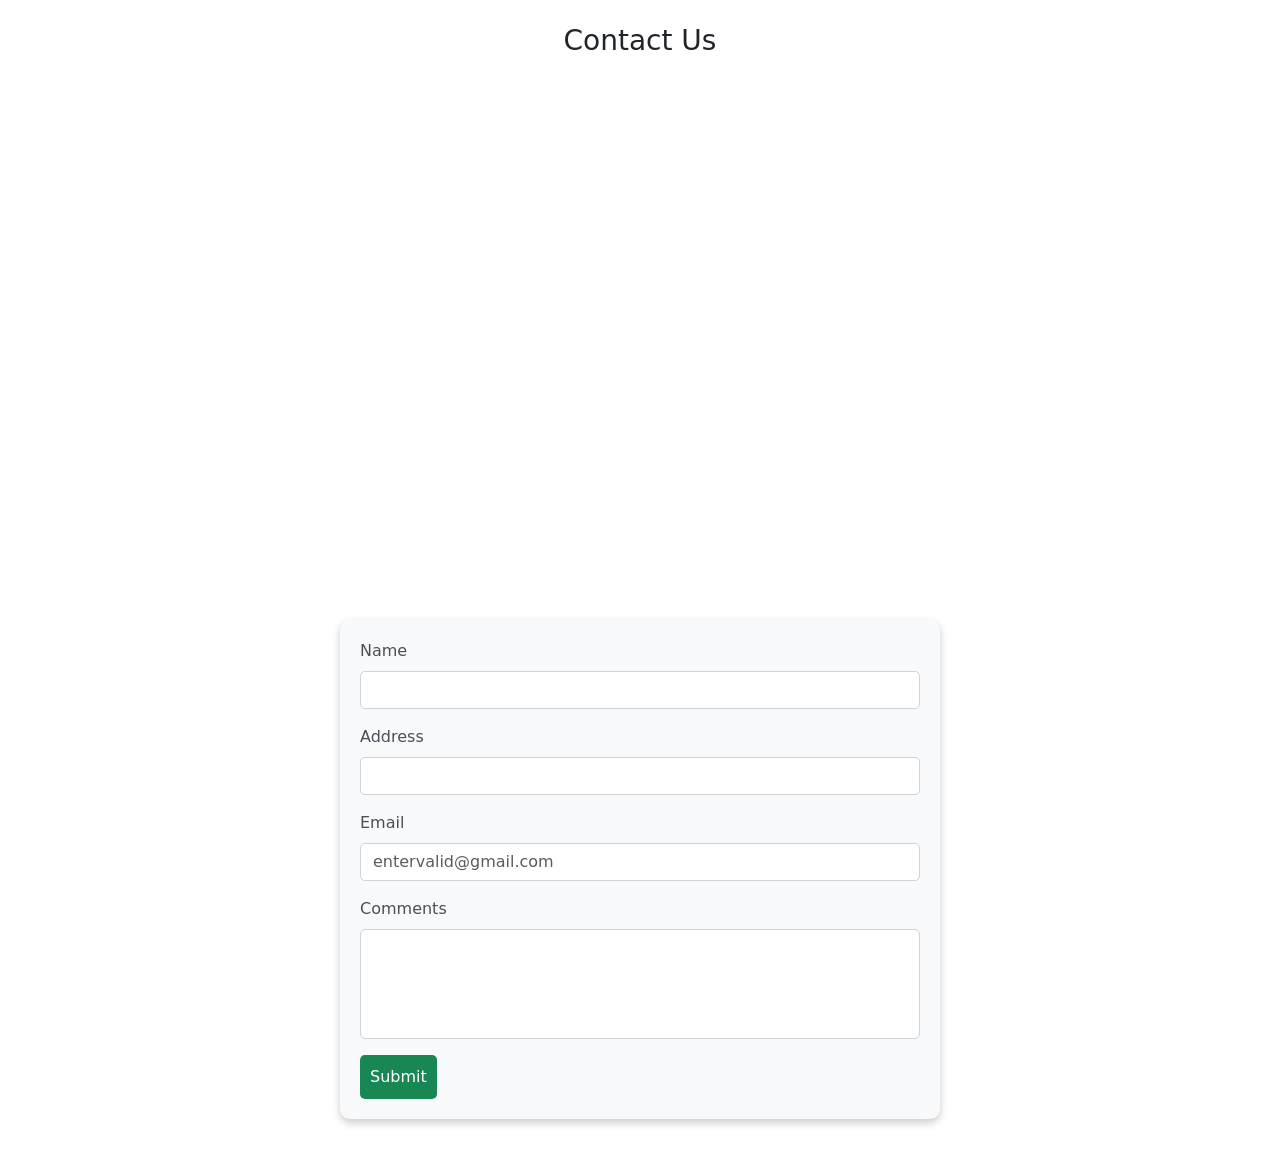
<file: Qn6-contactForm.html>
<!DOCTYPE html>
<html lang="en">
<head>
    <meta charset="UTF-8">
    <meta http-equiv="X-UA-Compatible" content="IE=edge">
    <meta name="viewport" content="width=device-width, initial-scale=1.0">
    <title>Contact Us</title>
    <link rel="stylesheet" href="https://cdn.jsdelivr.net/npm/bootstrap@5.3.0-alpha1/dist/css/bootstrap.min.css">
    <script src="https://cdn.jsdelivr.net/npm/bootstrap@5.3.0-alpha1/dist/js/bootstrap.bundle.min.js"></script>
    <style>
        /* Styling for the map */
        #map {
            height: 400px;
            width: 100%;
        }

        /* Styling for the contact form */
        .contact-form {
            max-width: 600px;
            margin: 30px auto;
            padding: 20px;
            border-radius: 10px;
            background-color: #f8f9fa;
            box-shadow: 0 4px 8px rgba(0,0,0,0.2);
        }

        .contact-form label {
            color: #495057;
        }

        .contact-form input, .contact-form textarea {
            border-radius: 5px;
            border-color: #ced4da;
        }

        .contact-form input[type="submit"] {
            background-color: #198754;
            color: white;
            border: none;
            border-radius: 5px;
            padding: 10px;
            cursor: pointer;
        }

        .contact-form input[type="submit"]:hover {
            background-color: #157347;
        }

        .contact-form textarea {
            resize: none;
        }

        .map-container {
            margin-bottom: 30px;
        }
    </style>
</head>
<body>
    <div class="container">
        <h3 class="text-center my-4">Contact Us</h3>
        
        <!-- Google Maps iframe -->
        <div class="map-container">
            <iframe src="https://www.google.com/maps/embed?pb=!1m14!1m12!1m3!1d7933.361779739265!2d39.20594103711044!3d-6.173461358592471!2m3!1f0!2f0!3f0!3m2!1i1024!2i768!4f13.1!5e0!3m2!1sen!2stz!4v1683186961897!5m2!1sen!2stz" width="100%" height="500" style="border:0;" allowfullscreen="" loading="lazy" referrerpolicy="no-referrer-when-downgrade"></iframe>
        </div>
        
        <!-- Contact form -->
        <form id="contact-form" class="contact-form">
            <div class="mb-3">
                <label for="name" class="form-label">Name</label>
                <input type="text" id="name" name="name" class="form-control" required>
            </div>
            
            <div class="mb-3">
                <label for="address" class="form-label">Address</label>
                <input type="text" id="address" name="address" class="form-control" required>
            </div>
            
            <div class="mb-3">
                <label for="email" class="form-label">Email</label>
                <input type="email" id="email" name="email" class="form-control" placeholder="entervalid@gmail.com" required>
            </div>
            
            <div class="mb-3">
                <label for="comments" class="form-label">Comments</label>
                <textarea id="comments" name="comments" class="form-control" rows="4" required></textarea>
            </div>
            
            <p id="submission" class="text-center"></p>
            <input type="submit" value="Submit">
        </form>
    </div>

    <script>
        // Store form data in local storage on submit
        document.getElementById("contact-form").addEventListener("submit", function(event) {
            event.preventDefault();
            
            let formData = {
                name: document.getElementById("name").value,
                address: document.getElementById("address").value,
                email: document.getElementById("email").value,
                comments: document.getElementById("comments").value
            };
            
            let storedData = JSON.parse(localStorage.getItem("contactFormData")) || [];
            storedData.push(formData);
            localStorage.setItem("contactFormData", JSON.stringify(storedData));

            alert("The form has been successfully submitted with " + formData.name + " in the " + formData.email + " account");
            
            function UserConfirmation() {
                if (confirm("Confirm")) {
                    document.querySelector("#submission").innerHTML = "Successfully confirmed";
                } else {
                    document.querySelector("#submission").innerHTML = "Cancelled";
                }
            }

            UserConfirmation();
            document.getElementById("contact-form").reset();
        });
    </script>
</body>
</html>
</file>
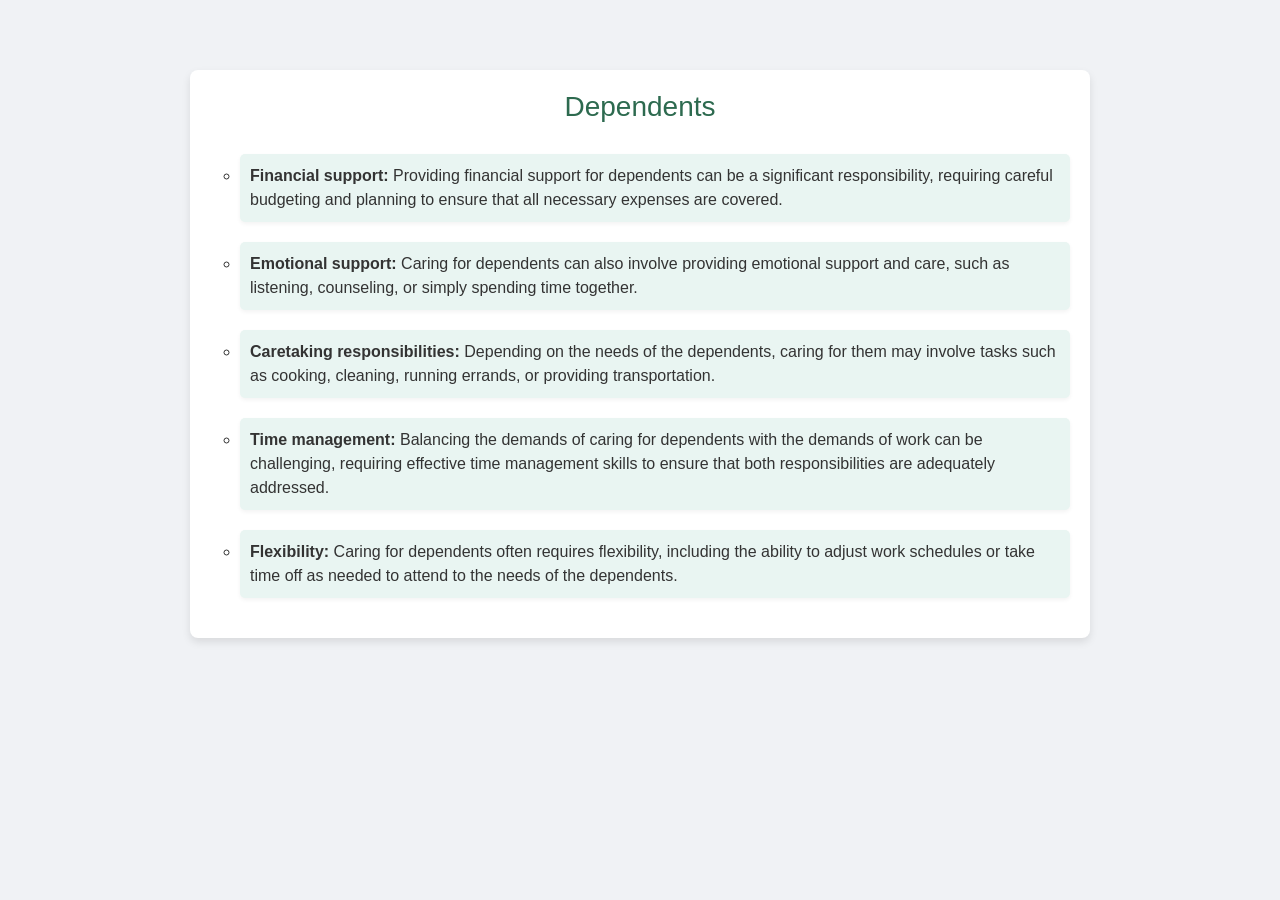
<file: Qn6-dependents.html>
<!DOCTYPE html>
<html lang="en">
<head>
    <meta charset="UTF-8">
    <meta http-equiv="X-UA-Compatible" content="IE=edge">
    <meta name="viewport" content="width=device-width, initial-scale=1.0">
    <title>Dependents</title>
    <!-- Bootstrap CSS -->
    <link rel="stylesheet" href="https://cdn.jsdelivr.net/npm/bootstrap@5.3.0-alpha1/dist/css/bootstrap.min.css">
    <!-- Bootstrap Bundle JS -->
    <script src="https://cdn.jsdelivr.net/npm/bootstrap@5.3.0-alpha1/dist/js/bootstrap.bundle.min.js"></script>
    <!-- Custom CSS -->
    <style>
        body {
            background-color: #f0f2f5;
            color: #333;
            padding: 30px;
            font-family: Arial, sans-serif;
        }
        .container {
            max-width: 900px;
            margin-top: 40px;
            padding: 20px;
            background-color: #fff;
            border-radius: 8px;
            box-shadow: 0 4px 8px rgba(0, 0, 0, 0.1);
        }
        h3 {
            color: #2d6a4f;
            margin-bottom: 30px;
            text-align: center;
        }
        ul {
            list-style-type: circle;
            padding-left: 30px;
        }
        li {
            margin-bottom: 20px;
        }
        .highlight {
            background-color: #e9f5f2;
            padding: 10px;
            border-radius: 5px;
            box-shadow: 0 2px 4px rgba(0, 0, 0, 0.05);
        }
    </style>
</head>
<body>
    <div class="container">
        <h3>Dependents</h3>
        <ul>
            <li class="highlight">
                <strong>Financial support:</strong> Providing financial support for dependents can be a significant responsibility, requiring careful budgeting and planning to ensure that all necessary expenses are covered.
            </li>
            <li class="highlight">
                <strong>Emotional support:</strong> Caring for dependents can also involve providing emotional support and care, such as listening, counseling, or simply spending time together.
            </li>
            <li class="highlight">
                <strong>Caretaking responsibilities:</strong> Depending on the needs of the dependents, caring for them may involve tasks such as cooking, cleaning, running errands, or providing transportation.
            </li>
            <li class="highlight">
                <strong>Time management:</strong> Balancing the demands of caring for dependents with the demands of work can be challenging, requiring effective time management skills to ensure that both responsibilities are adequately addressed.
            </li>
            <li class="highlight">
                <strong>Flexibility:</strong> Caring for dependents often requires flexibility, including the ability to adjust work schedules or take time off as needed to attend to the needs of the dependents.
            </li>
        </ul>
    </div>
</body>
</html>
</file>
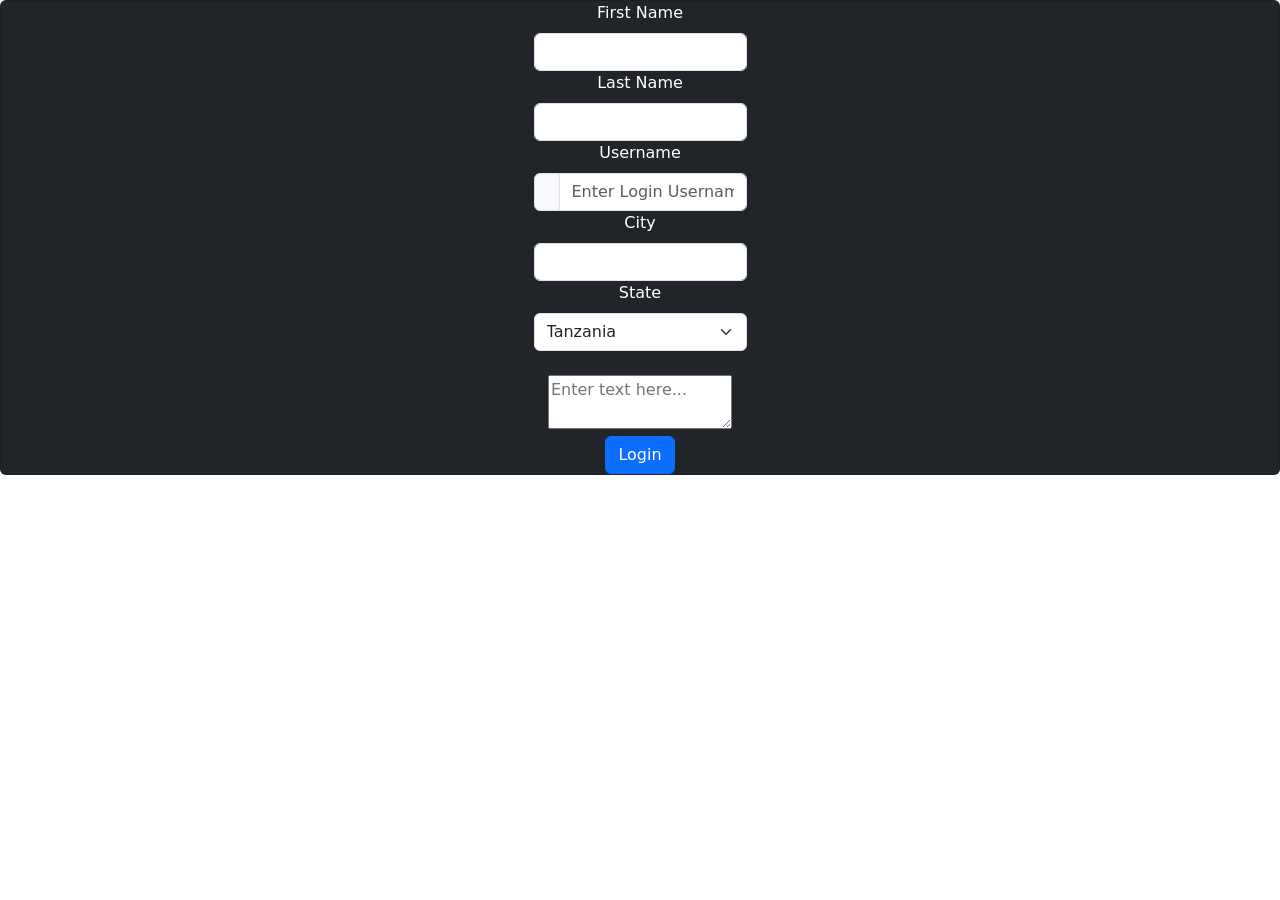
<file: Qn6-FirstLogin.html>
<!DOCTYPE html>
<html lang="en">
<head>
    <meta charset="UTF-8">
    <meta http-equiv="X-UA-Compatible" content="IE=edge">
    <meta name="viewport" content="width=device-width, initial-scale=1.0">
    <title>Loing</title>
    <link rel="stylesheet" type="text/css" href="	
    https://cdn.jsdelivr.net/npm/bootstrap@5.3.0-alpha1/dist/css/bootstrap.min.css">
    <link rel="stylesheet" type="text/css"
    href="https://cdn.jsdelivr.net/npm/bootstrap@5.3.0-alpha1/dist/js/bootstrap.bundle.min.js">
</head>
<body>
    <div class="card text-bg-dark">
        <center>
    
        <form action="Question%206.html">
        <div class="col-md-2">
        <label for="validationCustom01" class="form-label">First Name</label>
        <input type="text" class="form-control" id="validationCustom01"required>
        <div class="valid-feedback">
        </div>
      </div>
      <div class="col-md-2">
        <label for="validationCustom02" class="form-label">Last Name</label>
        <input type="text" class="form-control" id="validationCustom02" required>
        <div class="valid-feedback">
     
        </div>
      </div>
      <div class="col-md-2">
        <label for="validationCustomUsername" class="form-label">Username</label>
        <div class="input-group has-validation">
          <span class="input-group-text" id="inputGroupPrepend"></span>
          <input type="text" class="form-control" id="validationCustomUsername" aria-describedby="inputGroupPrepend" placeholder="Enter Login Username" required>
          <div class="invalid-feedback">
            
          </div>
        </div>
      </div>
      <div class="col-md-2">
        <label for="validationCustom03" class="form-label">City</label>
        <input type="text" class="form-control" id="validationCustom03" required>
      
      </div>
      <div class="col-md-2">
        <label for="validationCustom04" class="form-label">State</label>
        <select class="form-select" id="validationCustom04" required>
            
          <option selected disabled value="">Tanzania</option>
          <option>Kenya</option>
           <option>Russia</option>
            <option>India</option>
             <option>Malessia</option>
        </select>
      <br>  
            <textarea placeholder="Enter text here..."></textarea>
    
      <div class="col-8">
        <button class="btn btn-primary" type="submit">Login </button>
      </div>
            </form>
        </center>
    </div>
    
    
    
    <style>
        .post{
            background-color: lightblue;
        }
      body:hover{
        background-color: rgb(90, 121, 87);
      }
      form:hover{
        background-color: rgb(73, 114, 69);
      }
    </style>
</body>
</html>
</file>
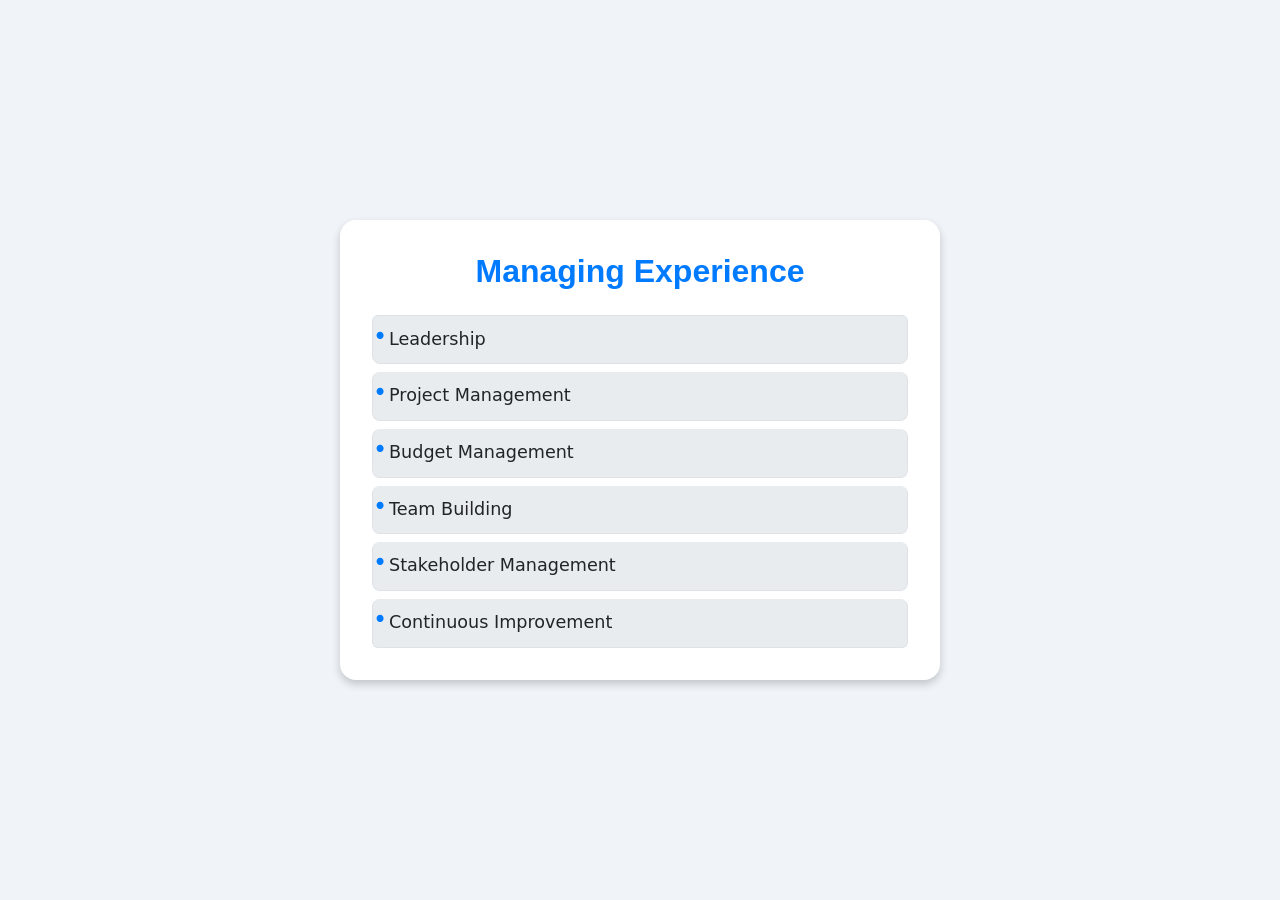
<file: Qn6-managing experience.html>
<!DOCTYPE html>
<html lang="en">

<head>
    <meta charset="UTF-8">
    <meta http-equiv="X-UA-Compatible" content="IE=edge">
    <meta name="viewport" content="width=device-width, initial-scale=1.0">
    <title>Experience</title>
    <!-- Bootstrap CSS -->
    <link rel="stylesheet" href="https://cdn.jsdelivr.net/npm/bootstrap@5.3.0-alpha1/dist/css/bootstrap.min.css">
    <!-- Custom CSS -->
    <style>
        body {
            background-color: #f8f9fa;
            /* Light gray background */
            display: flex;
            justify-content: center;
            align-items: center;
            height: 100vh;
            margin: 0;
        }

        .container {
            background-color: #ffffff;
            /* White background for the content */
            padding: 2rem;
            border-radius: 0.5rem;
            box-shadow: 0 0 1rem rgba(0, 0, 0, 0.1);
        }

        h2 {
            text-align: center;
            color: #007bff;
            /* Bootstrap primary color */
            margin-bottom: 1.5rem;
        }

        ol {
            font-size: 1.1rem;
            color: #495057;
            /* Bootstrap text color */
            line-height: 1.6;
        }

        li {
            margin-bottom: 0.5rem;
        }
    </style>
</head>

<body>
    <!DOCTYPE html>
    <html lang="en">

    <head>
        <meta charset="UTF-8">
        <meta http-equiv="X-UA-Compatible" content="IE=edge">
        <meta name="viewport" content="width=device-width, initial-scale=1.0">
        <title>Experience</title>
        <!-- Bootstrap CSS -->
        <link rel="stylesheet" href="https://cdn.jsdelivr.net/npm/bootstrap@5.3.0-alpha1/dist/css/bootstrap.min.css">
        <!-- Custom CSS -->
        <style>
            body {
                background-color: #f0f4f8;
                /* Very light gray */
                display: flex;
                justify-content: center;
                align-items: center;
                height: 100vh;
                margin: 0;
            }

            .container {
                background-color: #ffffff;
                /* White background */
                padding: 2rem;
                border-radius: 1rem;
                box-shadow: 0 4px 8px rgba(0, 0, 0, 0.2);
                max-width: 600px;
                width: 100%;
            }

            h2 {
                text-align: center;
                color: #007bff;
                /* Bootstrap primary color */
                margin-bottom: 1.5rem;
                font-family: 'Arial', sans-serif;
                font-weight: bold;
            }

            ol {
                font-size: 1.1rem;
                color: #343a40;
                /* Dark gray */
                line-height: 1.8;
            }

            li {
                margin-bottom: 0.75rem;
                position: relative;
                padding-left: 2.5rem;
            }

            li::before {
                content: "\2022";
                /* Bullet point */
                position: absolute;
                left: 0;
                color: #007bff;
                /* Primary color for bullet */
                font-size: 1.5rem;
                top: 0;
            }

            .card {
                border: none;
                background: transparent;
            }

            .card-body {
                padding: 0;
            }

            .list-group-item {
                border-radius: 0.5rem;
                background: #e9ecef;
                /* Light gray background */
                margin-bottom: 0.5rem;
                font-size: 1.1rem;
            }

            .list-group-item:last-child {
                margin-bottom: 0;
            }
        </style>
    </head>

    <body>
        <div class="container">
            <h2>Managing Experience</h2>
            <div class="card">
                <div class="card-body">
                    <ol class="list-group">
                        <li class="list-group-item">Leadership</li>
                        <li class="list-group-item">Project Management</li>
                        <li class="list-group-item">Budget Management</li>
                        <li class="list-group-item">Team Building</li>
                        <li class="list-group-item">Stakeholder Management</li>
                        <li class="list-group-item">Continuous Improvement</li>
                    </ol>
                </div>
            </div>
        </div>
        <!-- Bootstrap Bundle JS -->
        <script src="https://cdn.jsdelivr.net/npm/bootstrap@5.3.0-alpha1/dist/js/bootstrap.bundle.min.js"></script>
    </body>

    </html>

    <!-- Bootstrap Bundle JS -->
    <script src="https://cdn.jsdelivr.net/npm/bootstrap@5.3.0-alpha1/dist/js/bootstrap.bundle.min.js"></script>
</body>

</html>
</file>
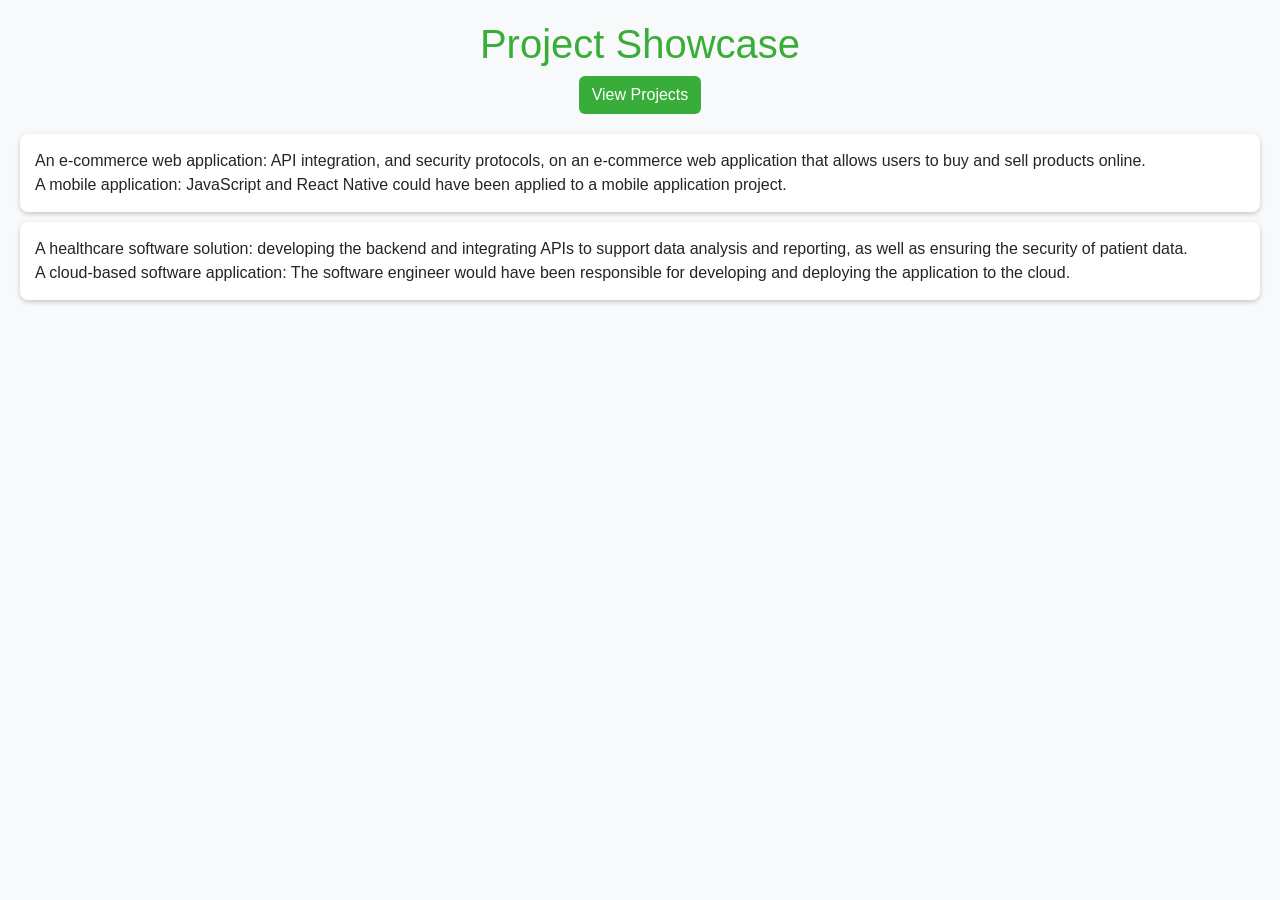
<file: Qn6-projectpage.html>
<!DOCTYPE html>
<html lang="en">
<head>
    <meta charset="UTF-8">
    <meta http-equiv="X-UA-Compatible" content="IE=edge">
    <meta name="viewport" content="width=device-width, initial-scale=1.0">
    <title>Projects</title>
    <link rel="stylesheet" href="https://cdn.jsdelivr.net/npm/bootstrap@5.3.0-alpha1/dist/css/bootstrap.min.css">
    <script src="https://cdn.jsdelivr.net/npm/bootstrap@5.3.0-alpha1/dist/js/bootstrap.bundle.min.js"></script>
    <style>
        body {
            background-color: #f8f9fa;
            font-family: Arial, sans-serif;
        }

        .heading {
            text-align: center;
            margin: 20px;
        }

        .heading h1 {
            color: rgb(57, 173, 57);
        }

        .btn-custom {
            background-color: rgb(57, 173, 57);
            color: #fff;
        }

        .btn-custom:hover {
            background-color: #45a045;
        }

        .project {
            margin: 20px;
        }

        .project ul {
            list-style-type: none;
            padding: 0;
        }

        .project li {
            background-color: #fff;
            border-radius: 8px;
            box-shadow: 0 2px 5px rgba(0,0,0,0.2);
            padding: 15px;
            margin-bottom: 10px;
        }

        .modal-content {
            background-color: #fff;
            border-radius: 8px;
        }

        .modal-content p {
            margin: 0;
        }

        .modal-content .close {
            color: #aaa;
            font-size: 28px;
            font-weight: bold;
        }

        .modal-content .close:hover,
        .modal-content .close:focus {
            color: black;
            text-decoration: none;
            cursor: pointer;
        }

        .modal {
            display: none;
            position: fixed;
            z-index: 1;
            left: 0;
            top: 0;
            width: 100%;
            height: 100%;
            overflow: auto;
            background-color: rgba(0,0,0,0.4);
        }
    </style>
</head>
<body>
    <div class="heading">
        <h1>Project Showcase</h1>
        <button class="btn btn-custom" data-bs-toggle="modal" data-bs-target="#myModal">View Projects</button>
    </div>
    
    <div class="project">
        <ul>
            <li>
                An e-commerce web application: API integration, and security protocols,
                on an e-commerce web application that allows users
                to buy and sell products online. <br>
                A mobile application: JavaScript
                and React Native could have been applied to a mobile application project.
            </li>
            <li>
                A healthcare software solution: developing the backend and integrating APIs to
                support data analysis and reporting, as well as ensuring the security of patient data. <br>
                A cloud-based software application: The software
                engineer would have been responsible for developing and deploying the
                application to the cloud.
            </li>
        </ul>
    </div>

    <div class="modal fade" id="myModal" tabindex="-1" aria-labelledby="myModalLabel" aria-hidden="true">
        <div class="modal-dialog">
            <div class="modal-content">
                <div class="modal-header">
                    <h5 class="modal-title" id="myModalLabel">Project List</h5>
                    <button type="button" class="btn-close" data-bs-dismiss="modal" aria-label="Close"></button>
                </div>
                <div class="modal-body">
                    <p>
                        Cloud-based software application,
                        E-commerce web application,
                        Healthcare software solution,
                        Mobile application development
                    </p>
                </div>
            </div>
        </div>
    </div>
</body>
</html>
</file>
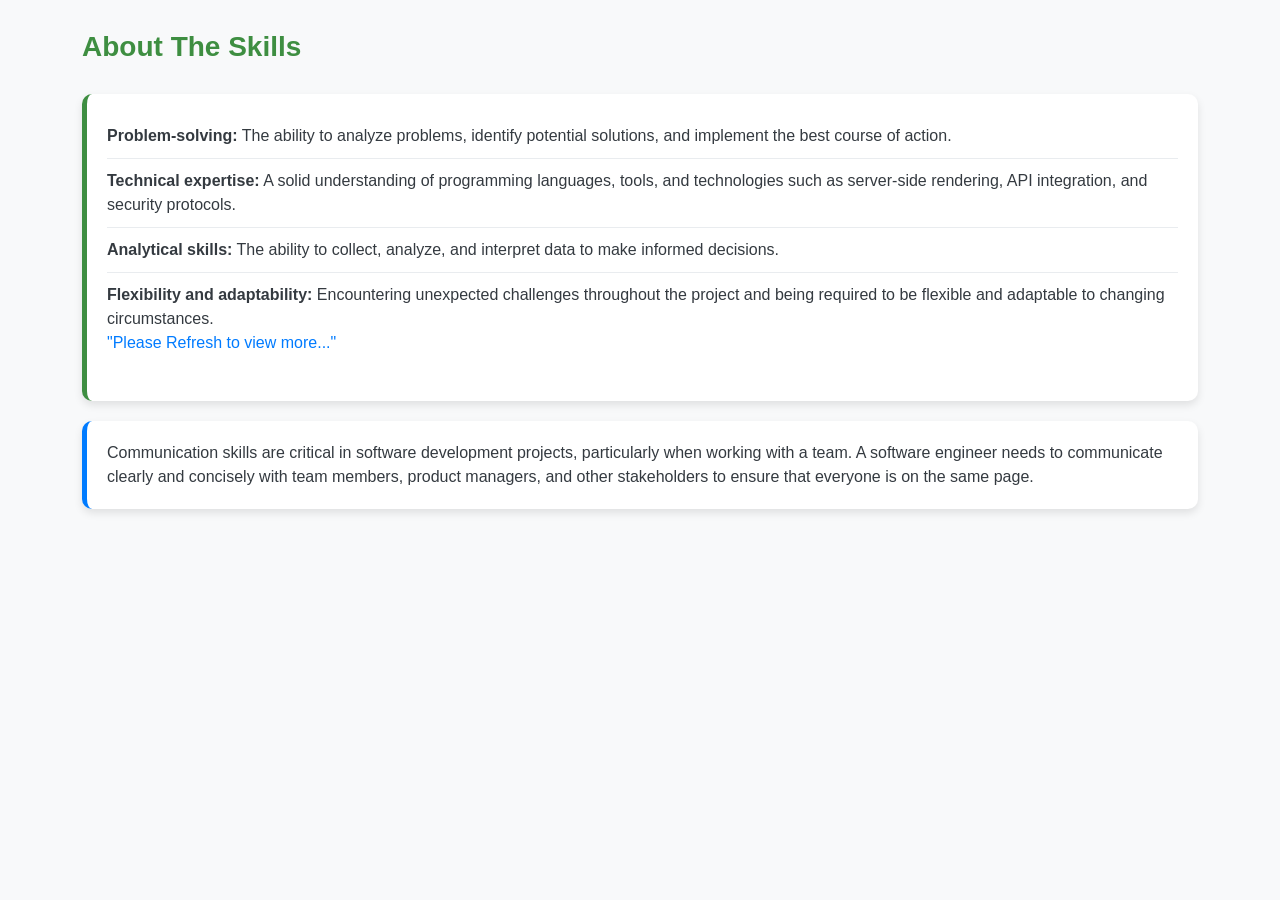
<file: Qn6-skills.html>
<!DOCTYPE html>
<html lang="en">
<head>
    <meta charset="UTF-8">
    <meta http-equiv="X-UA-Compatible" content="IE=edge">
    <meta name="viewport" content="width=device-width, initial-scale=1.0">
    <title>Skills</title>
    <!-- Bootstrap CSS -->
    <link rel="stylesheet" href="https://cdn.jsdelivr.net/npm/bootstrap@5.3.0-alpha1/dist/css/bootstrap.min.css">
    <!-- Bootstrap Bundle JS (includes Popper) -->
    <script src="https://cdn.jsdelivr.net/npm/bootstrap@5.3.0-alpha1/dist/js/bootstrap.bundle.min.js"></script>
    <style>
        body {
            background-color: #f8f9fa;
            color: #343a40;
            font-family: Arial, sans-serif;
        }
        .heading {
            margin: 30px 0;
            color: #3e8e41;
            font-weight: bold;
        }
        .skill1, .skill2 {
            background-color: #ffffff;
            border-radius: 10px;
            box-shadow: 0 4px 8px rgba(0, 0, 0, 0.1);
            padding: 20px;
            margin-bottom: 20px;
        }
        .skill1 {
            border-left: 5px solid #3e8e41;
        }
        .skill2 {
            border-left: 5px solid #007bff;
        }
        .skill1 ul {
            list-style: none;
            padding-left: 0;
        }
        .skill1 ul li {
            padding: 10px 0;
            border-bottom: 1px solid #e9ecef;
        }
        .skill1 ul li:last-child {
            border-bottom: none;
        }
        .strong-highlight {
            color: #007bff;
        }
        .skill2 p {
            margin: 0;
        }
    </style>
</head>
<body>
    <div class="container">
        <h3 class="heading">About The Skills</h3>
        <div class="skill1">
            <ul>
                <li>
                    <strong>Problem-solving:</strong> The ability to analyze problems, identify potential solutions, and implement the best course of action.
                </li>
                <li>
                    <strong>Technical expertise:</strong> A solid understanding of programming languages, tools, and technologies such as server-side rendering, API integration, and security protocols.
                </li>
                <li>
                    <strong>Analytical skills:</strong> The ability to collect, analyze, and interpret data to make informed decisions.
                </li>
                <li>
                    <strong>Flexibility and adaptability:</strong> Encountering unexpected challenges throughout the project and being required to be flexible and adaptable to changing circumstances.
                    <br>
                    <span class="strong-highlight">"Please Refresh to view more..."</span>
                </li>
            </ul>
        </div>

        <div class="skill2" id="skillsId">
            <p>
                Communication skills are critical in software development projects, particularly when working with a team. A software engineer needs to communicate clearly and concisely with team members, product managers, and other stakeholders to ensure that everyone is on the same page.
            </p>
        </div>
    </div>

    <script>
        const refresh = document.querySelector('#skillsId');
        setTimeout(function() {
            refresh.style.display = "none";
        }, 3000);
    </script>
</body>
</html>
</file>
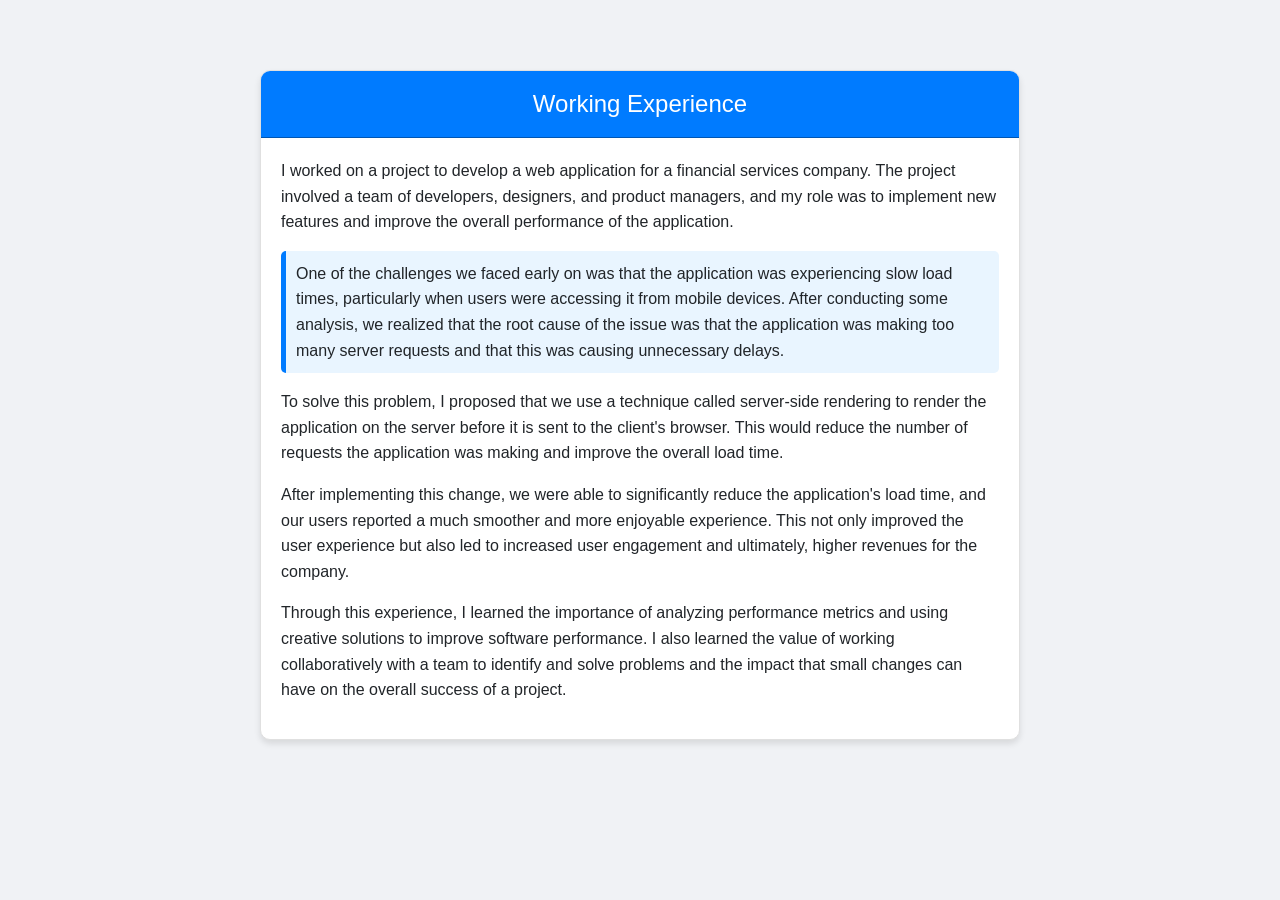
<file: Qn6-workingExperience.html>
<!DOCTYPE html>
<html lang="en">

<head>
    <meta charset="UTF-8">
    <meta http-equiv="X-UA-Compatible" content="IE=edge">
    <meta name="viewport" content="width=device-width, initial-scale=1.0">
    <title>Working Experience</title>
    <link rel="stylesheet" href="https://cdn.jsdelivr.net/npm/bootstrap@5.3.0-alpha1/dist/css/bootstrap.min.css">
    <script src="https://cdn.jsdelivr.net/npm/bootstrap@5.3.0-alpha1/dist/js/bootstrap.bundle.min.js"></script>
    <style>
        body {
            background-color: #f0f2f5;
            font-family: 'Segoe UI', Tahoma, Geneva, Verdana, sans-serif;
            color: #333;
        }

        .container {
            max-width: 800px;
            margin-top: 50px;
            padding: 20px;
        }

        .card {
            background-color: #ffffff;
            border-radius: 10px;
            box-shadow: 0 4px 6px rgba(0, 0, 0, 0.1);
            overflow: hidden;
            border: 1px solid #e0e0e0;
        }

        .card-header {
            background-color: #007bff;
            color: #ffffff;
            padding: 15px;
            font-size: 1.5rem;
            text-align: center;
            border-bottom: 1px solid #0056b3;
        }

        .card-body {
            padding: 20px;
        }

        h2 {
            color: #007bff;
            margin-bottom: 20px;
        }

        p {
            line-height: 1.6;
        }

        .highlight {
            background-color: #e9f5ff;
            padding: 10px;
            border-radius: 5px;
            border-left: 5px solid #007bff;
        }

        .bounce {
            animation-name: bounce;
            animation-duration: 1s;
            animation-iteration-count: infinite;
            animation-direction: alternate;
            animation-timing-function: ease-in-out;
        }

        @keyframes bounce {
            from {
                transform: translate3d(0, 0, 0);
            }

            to {
                transform: translate3d(0, -10px, 0);
            }
        }

        /* Responsive Design */
        @media (max-width: 768px) {
            .card-header {
                font-size: 1.2rem;
            }
        }
    </style>
</head>

<body>
    <div class="container">
        <div class="card">
            <div class="card-header bounce">Working Experience</div>
            <div class="card-body">
                <p>
                    I worked on a project to develop a web application for a financial services company. The project involved a team of developers, designers, and product managers, and my role was to implement new features and improve the overall performance of the application.
                </p>
                <p class="highlight">
                    One of the challenges we faced early on was that the application was experiencing slow load times, particularly when users were accessing it from mobile devices. After conducting some analysis, we realized that the root cause of the issue was that the application was making too many server requests and that this was causing unnecessary delays.
                </p>
                <p>
                    To solve this problem, I proposed that we use a technique called server-side rendering to render the application on the server before it is sent to the client's browser. This would reduce the number of requests the application was making and improve the overall load time.
                </p>
                <p>
                    After implementing this change, we were able to significantly reduce the application's load time, and our users reported a much smoother and more enjoyable experience. This not only improved the user experience but also led to increased user engagement and ultimately, higher revenues for the company.
                </p>
                <p>
                    Through this experience, I learned the importance of analyzing performance metrics and using creative solutions to improve software performance. I also learned the value of working collaboratively with a team to identify and solve problems and the impact that small changes can have on the overall success of a project.
                </p>
            </div>
        </div>
    </div>
</body>

</html>
</file>
